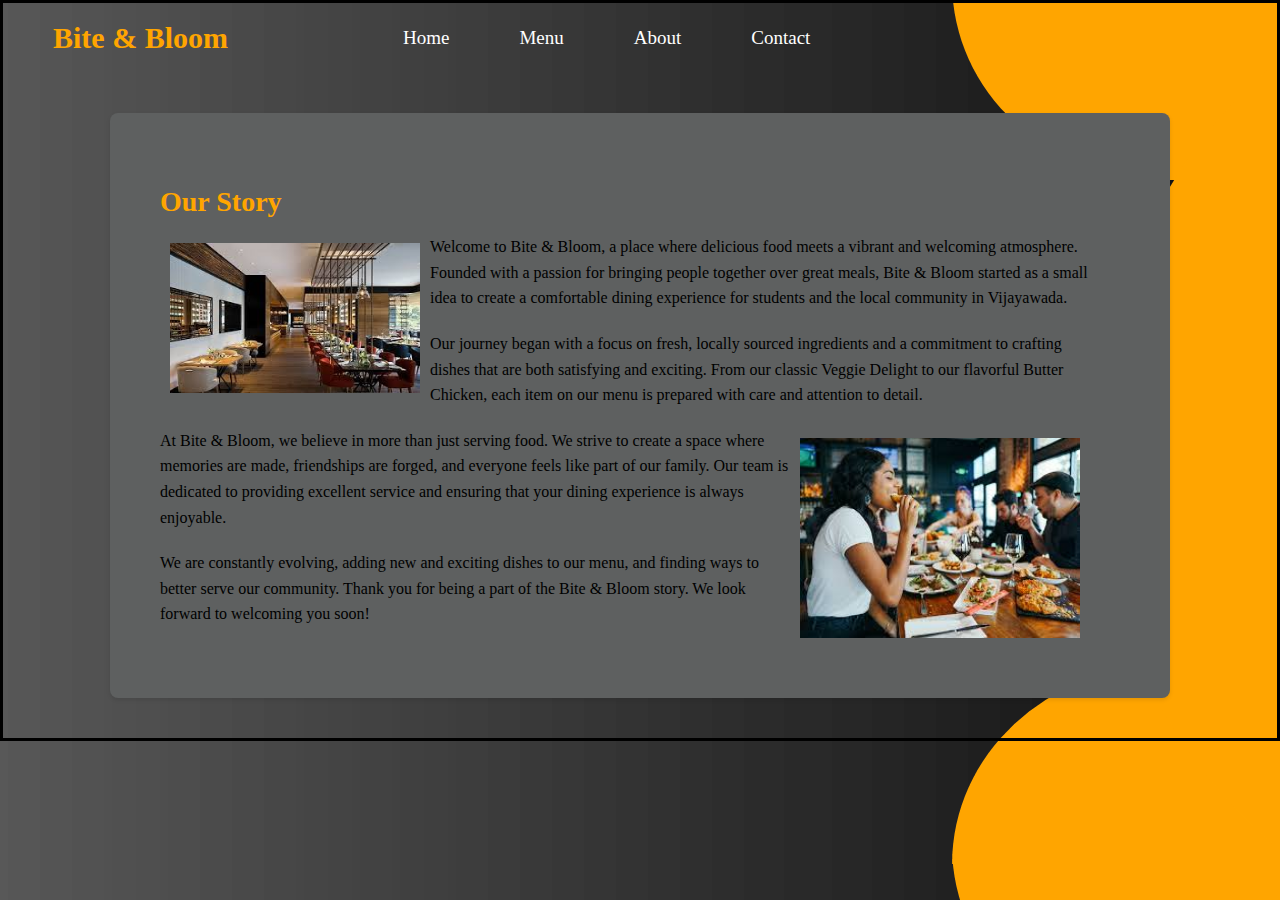
<file: about.html>
<!DOCTYPE html>
<html lang="en">
<head>
    <meta charset="UTF-8">
    <meta name="viewport" content="width=device-width, initial-scale=1.0">
    <title>About Us - CollegeResto</title>
    <link rel="stylesheet" href="style.css">

    <style>
        /* Specific CSS for the about page */

        .about-section {
            display: flex;
            justify-content: center;
            align-items: center;
            padding: 50px;
            max-width: 960px;
            margin: 40px auto;
            background-color: #5e6060;
            border-radius: 8px;
            box-shadow: 0 2px 4px rgba(0, 0, 0, 0.1);
        }

        .about-text {
            flex: 1;
            padding-right: 30px;
        }
        .about-text h2 {
            font-size: 28px;
            color: orange;
            margin-bottom: 15px;
        }

        .about-text p {
            line-height: 1.6;
            margin-bottom: 20px;
        }

        body{
            border: 3px solid;
            display: flow-root;
        }
        #img1{
            float: left;
            margin: 10px ;
        }

        #img2{
            float: right;
            margin: 10px ;
        }
    </style>
</head>
<body>
    <div class="main about-page">
        <div class="navbar">
            <div class="nav-1">
                <div class="logo">Bite & Bloom</div>
                <ul class="links">
                    <li><a href="index.html">Home</a></li>
                    <li><a href="menu.html">Menu</a></li>
                    <li><a href="about.html">About</a></li>
                    <li><a href="contact.html">Contact</a></li>
                </ul>
            </div>
        </div>
        

        <div class="about-section">
            <div class="about-text">
                <h2>Our Story</h2>
                <img src="images/about1.jpg"  height ="150px"  width="250px" id= "img1">
                <p>Welcome to Bite & Bloom, a place where delicious food meets a vibrant and welcoming atmosphere. Founded with a passion for bringing people together over great meals, Bite & Bloom started as a small idea to create a comfortable dining experience for students and the local community in Vijayawada.</p>
                <p>Our journey began with a focus on fresh, locally sourced ingredients and a commitment to crafting dishes that are both satisfying and exciting. From our classic Veggie Delight to our flavorful Butter Chicken, each item on our menu is prepared with care and attention to detail.</p>
                <img src="images/about2.jpg"  height ="200px"  width="280px" id = "img2">
                <p>At Bite & Bloom, we believe in more than just serving food. We strive to create a space where memories are made, friendships are forged, and everyone feels like part of our family. Our team is dedicated to providing excellent service and ensuring that your dining experience is always enjoyable.</p>
                <p>We are constantly evolving, adding new and exciting dishes to our menu, and finding ways to better serve our community. Thank you for being a part of the Bite & Bloom story. We look forward to welcoming you soon!</p>
            </div>
        </div>
    </div>
</body>
</html>
</file>
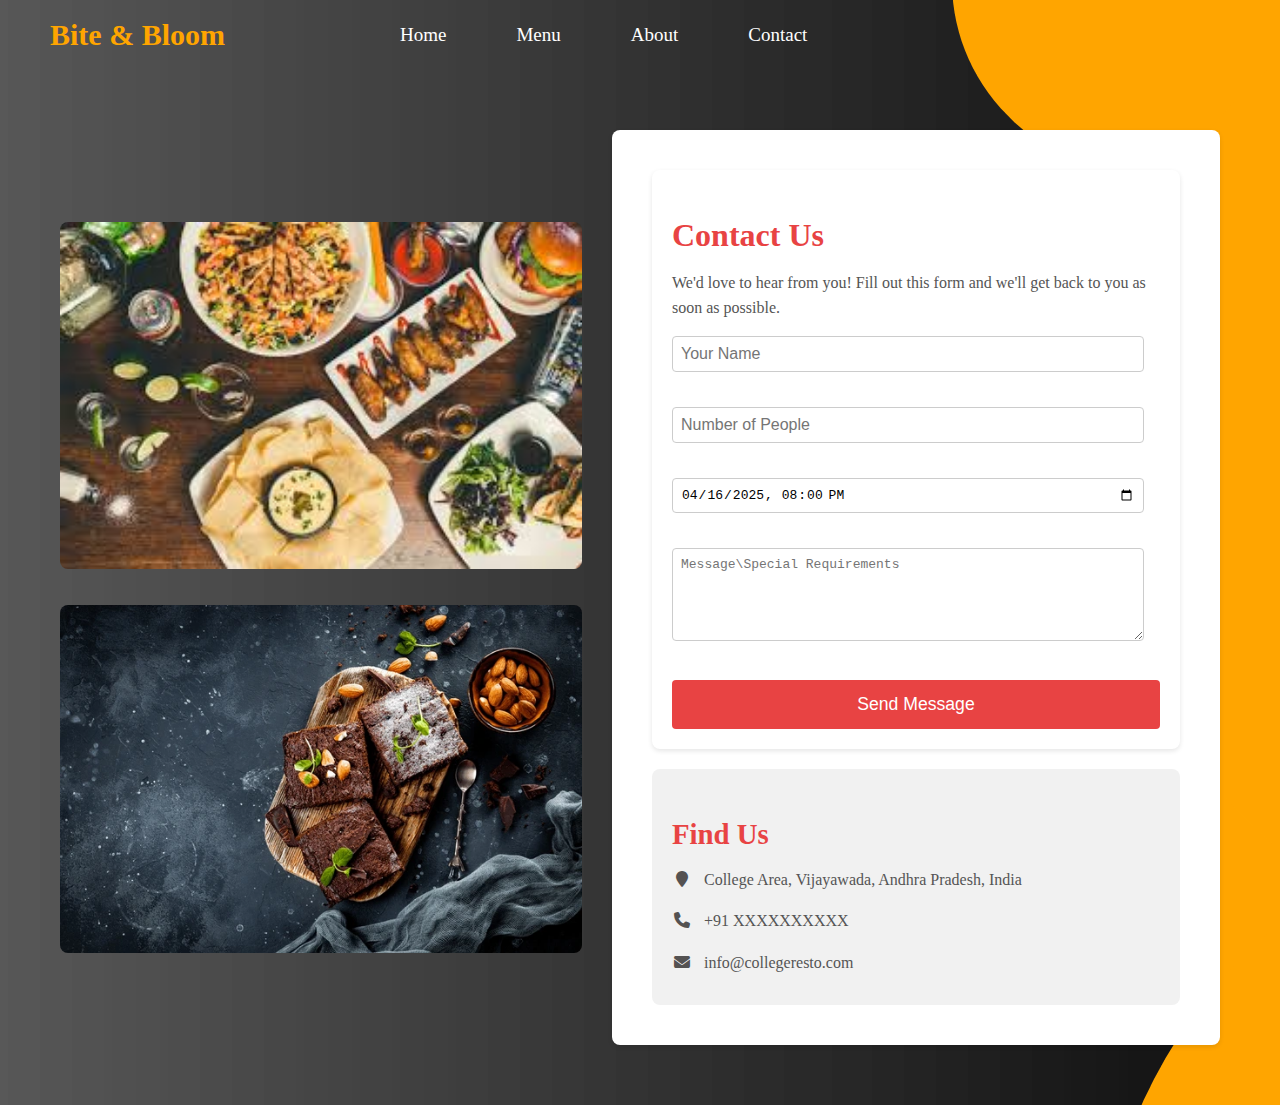
<file: contact.html>
<!DOCTYPE html>
<html lang="en">
<head>
    <meta charset="UTF-8">
    <meta name="viewport" content="width=device-width, initial-scale=1.0">
    <title>Contact Us - CollegeResto</title>
    <link rel="stylesheet" href="style.css">
    <link rel="stylesheet" href="https://cdnjs.cloudflare.com/ajax/libs/font-awesome/6.7.2/css/all.min.css" integrity="sha512-Evv84Mr4kqVGRNSgIGL/F/aIDqQb7xQ2vcrdIwxfjThSH8CSR7PBEakCr51Ck+w+/U6swU2Im1vVX0SVk9ABhg==" crossorigin="anonymous" referrerpolicy="no-referrer" />

    <style>
        /* contact.css - Integrated from previous */
        
        .contact-container {
            display: flex;
            justify-content: center;
            align-items: center;
            padding: 60px;
            flex: 1;
            border-radius: 8px;
        }

        .contact-left {
            flex: 0 0 45%; /* Adjust width as needed */
            padding-right: 30px;
        }

        .contact-left img {
            display: block;
            width: 100%;
            height: auto;
            border-radius: 8px;
        }

        .contact-right {
            flex: 1;
            padding: 40px;
            background-color: #fff;
            border-radius: 8px;
            box-shadow: 0 2px 5px rgba(0, 0, 0, 0.1);
        }

        .contact-right h2 {
            font-size: 2.5em;
            margin-bottom: 15px;
            color: #333;
        }

        .contact-right p {
            line-height: 1.6;
            margin-bottom: 20px;
            color: #555;
        }

        .form-group {
            margin-bottom: 20px;
        }

        .form-group label {
            display: block;
            margin-bottom: 5px;
            font-weight: bold;
            color: #333;
        }

        .form-group input[type="text"],
        .form-group input[type="number"],
        .form-group input[type="datetime-local"],
        .form-group textarea {
            width: calc(100% - 12px);
            padding: 10px;
            border: 1px solid #ccc;
            border-radius: 4px;
            font-size: 1em;
        }

        .form-group textarea {
            resize: vertical;
        }

        .submit-btn {
            background-color: #f44336; /* W3Schools red */
            color: #fff;
            padding: 12px 20px;
            border: none;
            border-radius: 4px;
            font-size: 1.1em;
            cursor: pointer;
            transition: background-color 0.3s ease;
        }

        .submit-btn:hover {
            background-color: #d32f2f;
        }

        .contact-info {
            margin-top: 30px;
            padding-top: 20px;
            border-top: 1px solid #eee;
        }

        .contact-info h3 {
            font-size: 1.5em;
            margin-bottom: 10px;
            color: #333;
        }

        .contact-info p {
            line-height: 1.6;
            color: #777;
            margin-bottom: 8px;
        }

        .contact-info a {
            color: #007bff;
            text-decoration: none;
        }

        .contact-info a:hover {
            text-decoration: underline;
        }

        
        

        /* New styles to align with W3Schools template */
        .contact-form-container {
            background-color: #fff;
            padding: 20px;
            border-radius: 8px;
            box-shadow: 0 2px 5px rgba(0, 0, 0, 0.1);
            margin-bottom: 20px;
        }

        .contact-form-container h2 {
            font-size: 2em;
            color: #e84343;
            margin-bottom: 15px;
            text-align: left; /* Align with the form */
        }

        .contact-form-container p {
            color: #555;
            margin-bottom: 15px;
            line-height: 1.6;
            text-align: left; /* Align with the form */
        }

        .contact-form-container label {
            display: block;
            margin-bottom: 8px;
            font-weight: bold;
            color: #333;
        }

        .contact-form-container input[type=text],
        .contact-form-container input[type=number],
        .contact-form-container input[type=datetime-local],
        .contact-form-container textarea {
            width: calc(100% - 16px);
            padding: 8px;
            margin-bottom: 15px;
            border: 1px solid #ccc;
            border-radius: 4px;
            box-sizing: border-box; /* Important for padding to be inside width */
            font-size: 1em;
        }

        .contact-form-container textarea {
            resize: vertical;
        }

        .contact-form-container button[type=submit] {
            background-color: #e84343;
            color: white;
            padding: 14px 20px;
            border: none;
            cursor: pointer;
            width: 100%;
            border-radius: 4px;
            font-size: 1.1em;
        }

        .contact-form-container button[type=submit]:hover {
            opacity: 0.8;
        }

        .contact-info-container {
            background-color: #f1f1f1;
            padding: 20px;
            border-radius: 8px;
        }

        .contact-info-container h3 {
            font-size: 1.8em;
            color: #e84343;
            margin-bottom: 10px;
        }

        .contact-info-container p {
            color: #555;
            line-height: 1.6;
            margin-bottom: 10px;
        }

        .contact-info-container i {
            margin-right: 8px;
            color: #545252; /* Accent color */
        }
    </style>
</head>
<body>
    <div class="main">
        <div class="navbar">
            <div class="nav-1">
                <div class="logo">Bite & Bloom</div>
                <ul class="links">
                    <li><a href="index.html">Home</a></li>
                    <li><a href="menu.html">Menu</a></li>
                    <li><a href="about.html">About</a></li>
                    <li><a href="contact.html">Contact</a></li>
                </ul>
            </div>
            
        </div>

        <div class="contact-container">
            <div class="contact-left img">
                <img src="images/contactus1.png" height="400px"><br><br>
                <img src ="images/contactus2.webp" height="350px">
            </div>
            <div class="contact-right">
                <div class="contact-form-container">
                    <h2>Contact Us</h2>
                    <p>We'd love to hear from you! Fill out this form and we'll get back to you as soon as possible.</p>
                    <form action="#" method="post">
                        <div class="form-group">
                            
                            <input type="text" id="name" name="name" placeholder="Your Name" required>
                        </div>
                        <div class="form-group">
                            
                            <input type="number" id="people" name="people" placeholder="Number of People"  min = "0"  required>
                        </div>
                        <div class="form-group">
                            <input type="datetime-local" id="date" name="date"  placeholder="Date and time" value="2025-04-16T20:00" required>
                        </div>
                        <div class="form-group">
                            
                            <textarea id="message" name="message" rows="5" placeholder="Message\Special Requirements" required></textarea>
                        </div>
                        <button type="submit" class="submit-btn">Send Message</button>
                    </form>
                </div>

                <div class="contact-info-container">
                    <h3>Find Us</h3>
                    <p><i class="fa fa-map-marker fa-fw w3-xxlarge w3-margin-right"></i> College Area, Vijayawada, Andhra Pradesh, India</p>
                    <p><i class="fa fa-phone fa-fw w3-xxlarge w3-margin-right"></i> +91 XXXXXXXXXX</p>
                    <p><i class="fa fa-envelope fa-fw w3-xxlarge w3-margin-right"></i> info@collegeresto.com</p>
                </div>
            </div>
        </div>
    </div>
</body>
</html>
</file>
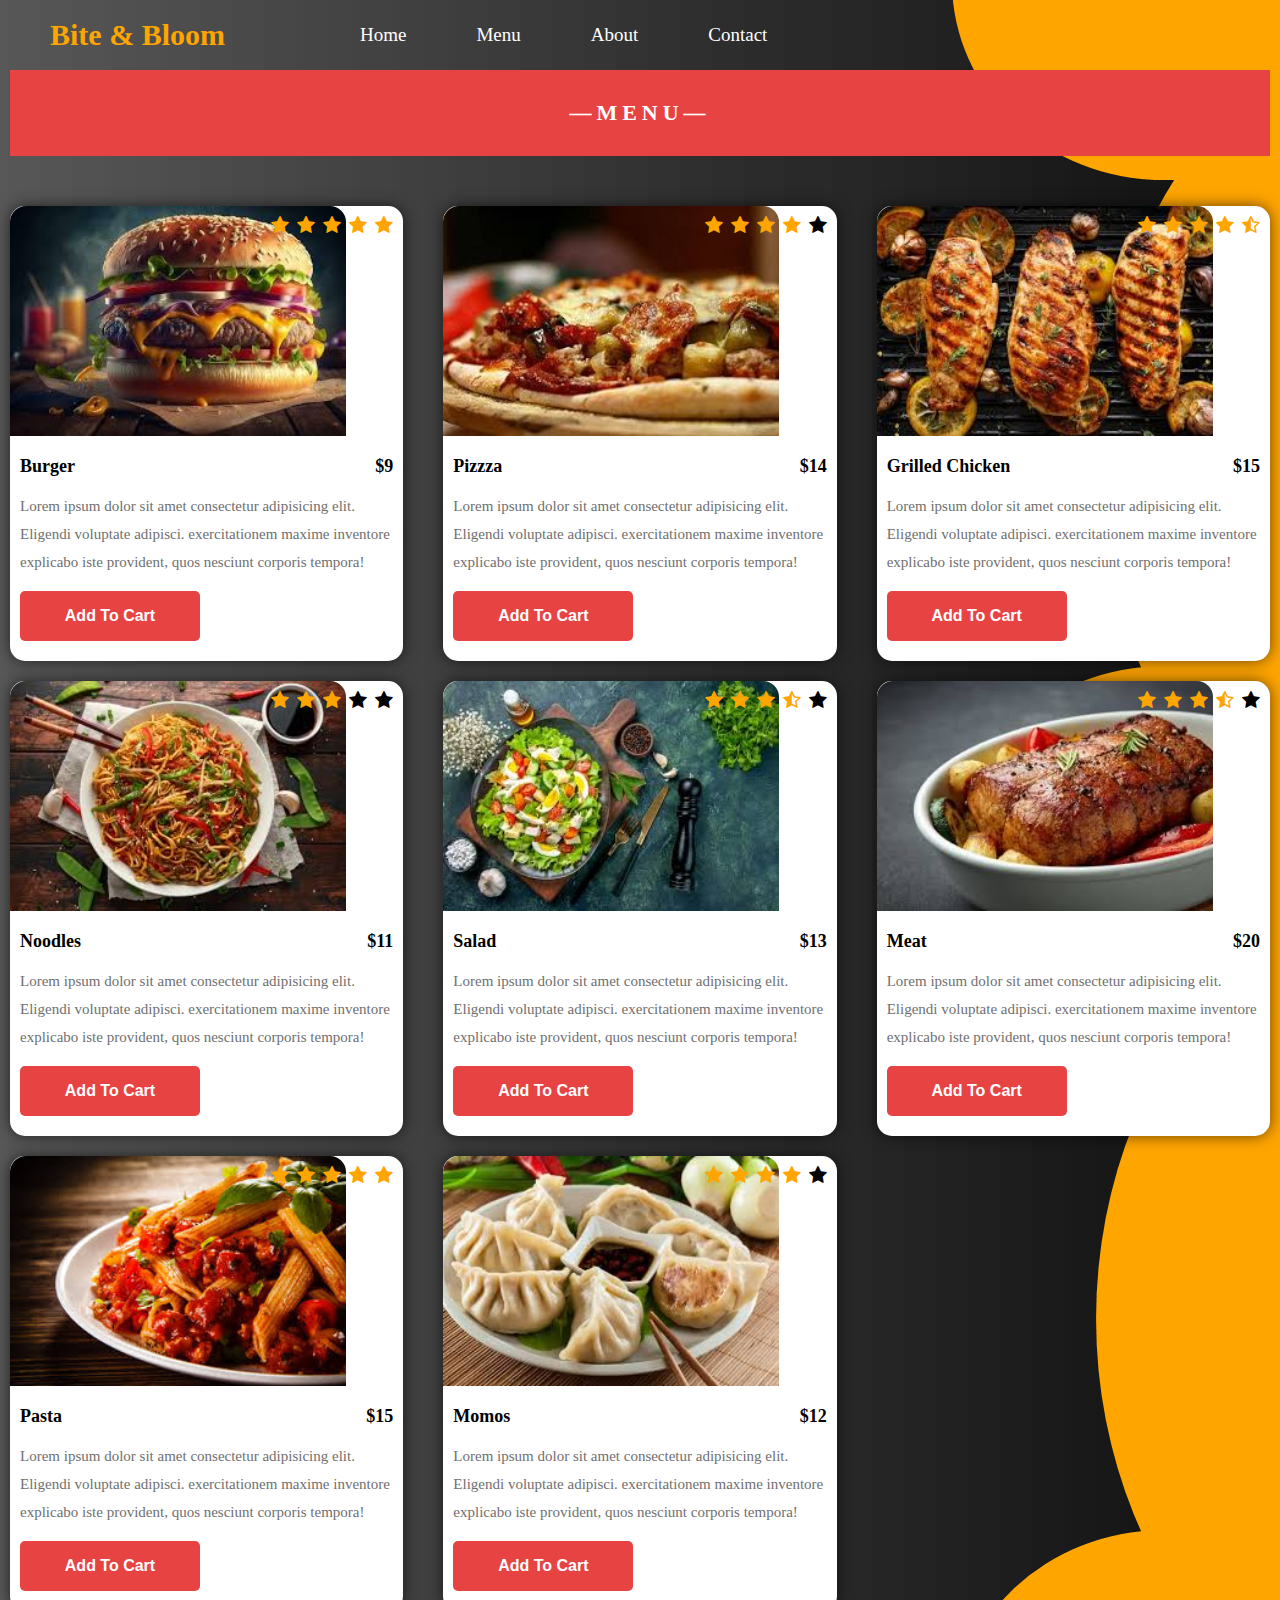
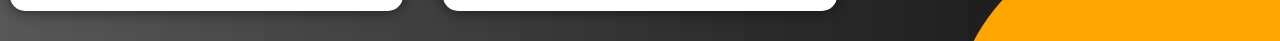
<file: menu.html>
<!DOCTYPE html>
<html lang="en">
<head>
    <meta charset="UTF-8">
    <meta name="viewport" content="width=device-width, initial-scale=1.0">
    <title>Our Special Menu</title>
    <link rel="stylesheet" href="style.css">
    <link rel="stylesheet" href="https://cdnjs.cloudflare.com/ajax/libs/font-awesome/4.7.0/css/font-awesome.min.css">
    <style>
        *{
            padding: 0;
            margin: 0;
            box-sizing: border-box;
        }
        .menu{
            padding: 0 10px 30px 10px;
            display: grid;
            grid-template-columns: repeat(auto-fit, minmax(320px, 1fr));
            grid-gap: 20px 40px;    
        }

        .heading{
            background:#e84343;
            color: #fff;
            margin-bottom:30px ;
            padding: 30px 0;
            grid-column: 1/-1;
            text-align: center;
        }
        
        .heading h3{
            font-weight: 600;
            font-size: 22px;
            letter-spacing: 5px;
            text-transform: uppercase;
        }
        
        .food-items{
            display: grid;
            position: relative;
            grid-template-rows: auto 1fr;
            border-radius: 15px;
            box-shadow: 0 0 15px rgba(0, 0, 0, 0.6);
            transition: .2s ease-in-out;
            background-color: #fff;
            
            
        }
        .food-items img{
            position: relative;
            width:336px;
            height:230px;
            border-top-left-radius: 1em 1em;
            border-top-right-radius: 1em 1em;
            cursor: pointer;

        }
        .food-rating {
            position: absolute;
            top: 10px;
            right: 10px;
            display: flex;
            gap: 0.5rem;
        }

        .rating-star {
            color: orange;
            font-size: 1.2em;
        }
        .empty-star {
            color: black;
            font-size: 1.2em;
        }

        h1{
            grid-column: 1/-1;
            text-align: center;
        }
        .details{
            padding: 20px 10px;
            display: grid;
            grid-template-rows: auto 1fr 50px;
            grid-row-gap: 15px;
        }
        .details-sub{
            display: grid;
            grid-template-columns: auto auto;

        }
        .details-sub h5{
            font-weight: 600;
            font-size: 18px;
        }
        .price{
            text-align: right;
        }
        .details p{
            color: #6f6f6f;
            font-size: 15px;
            line-height: 28px;
            font-weight: 400;
            align-self: stretch;
        }
        .details button{
            background: #e84343;
            border: none;
            color: white;
            font-size: 16px;
            font-weight: 600;
            border-radius :5px; 
            width: 180px;
            cursor: pointer;
        }
        .details button:hover{
            background: #fc0101;
        }


    </style>
</head>
<body>
    <div class="main menu-page">
        <div class="navbar">
            <div class="nav-1">
                <div class="logo">Bite & Bloom</div>
                <ul class="links">
                    <li><a href="index.html">Home</a></li>
                    <li><a href="menu.html">Menu</a></li>
                    <li><a href="about.html">About</a></li>
                    <li><a href="contact.html">Contact</a></li>
                </ul>
            </div>   
        </div>
        <div class="menu">
            <div class="heading">
                <h3>&mdash;menu&mdash;</h3>
            </div>

            <div class="food-items">
                <img src="images/burger.jpg" width="350px">
                <div class="food-rating">
                    <span class="fa fa-star rating-star checked"></span>
                    <span class="fa fa-star rating-star checked"></span>
                    <span class="fa fa-star rating-star checked"></span>
                    <span class="fa fa-star rating-star checked"></span>
                    <span class="fa fa-star rating-star checked"></span>
                </div>
                <div class="details">
                    <div class="details-sub">
                        <h5>Burger</h5>
                        <h5 class="price">$9</h5>
                    </div>
                    <p>Lorem ipsum dolor sit amet consectetur adipisicing elit. Eligendi voluptate adipisci. 
                        exercitationem maxime inventore explicabo iste provident, quos nesciunt corporis tempora!</p>
                    <button>Add To Cart</button>
                </div>
            </div>

            <div class="food-items">
                <img src="images/pizza.jpg">
                <div class="food-rating" data-rating="3.5">
                    <span class="fa fa-star rating-star checked"></span>
                    <span class="fa fa-star rating-star checked"></span>
                    <span class="fa fa-star rating-star checked"></span>
                    <span class="fa fa-star rating-star"></span>
                    <span class="fa fa-star empty-star"></span>
                </div>
                <div class="details">
                    <div class="details-sub">
                        <h5>Pizzza</h5>
                        <h5 class="price">$14</h5>
                    </div>
                    <p>Lorem ipsum dolor sit amet consectetur adipisicing elit. Eligendi voluptate adipisci. 
                        exercitationem maxime inventore explicabo iste provident, quos nesciunt corporis tempora!</p>
                    <button>Add To Cart</button>
                </div>
            </div>

            <div class="food-items">
                <img src="images/chicken.jpg">
                <div class="food-rating">
                    <span class="fa fa-star rating-star checked"></span>
                    <span class="fa fa-star rating-star checked"></span>
                    <span class="fa fa-star rating-star checked"></span>
                    <span class="fa fa-star rating-star checked"></span>
                    <span class="fa fa-star-half-o rating-star checked"></span>
                </div>
                <div class="details">
                    <div class="details-sub">
                        <h5>Grilled Chicken</h5>
                        <h5 class="price">$15</h5>
                    </div>
                    <p>Lorem ipsum dolor sit amet consectetur adipisicing elit. Eligendi voluptate adipisci. 
                        exercitationem maxime inventore explicabo iste provident, quos nesciunt corporis tempora!</p>
                    <button>Add To Cart</button>
                </div>
            </div>

            <div class="food-items">
                <img src="images/Noodles.jpg">
                <div class="food-rating">
                    <span class="fa fa-star rating-star checked"></span>
                    <span class="fa fa-star rating-star checked"></span>
                    <span class="fa fa-star rating-star checked"></span>
                    <span class="fa fa-star empty-star"></span>
                    <span class="fa fa-star empty-star"></span>
                </div>
                <div class="details">
                    <div class="details-sub">
                        <h5>Noodles</h5>
                        <h5 class="price">$11</h5>
                    </div>
                    <p>Lorem ipsum dolor sit amet consectetur adipisicing elit. Eligendi voluptate adipisci. 
                        exercitationem maxime inventore explicabo iste provident, quos nesciunt corporis tempora!</p>
                    <button>Add To Cart</button>
                </div>
            </div>

            <div class="food-items">
                <img src="images/salads.jpg">
                <div class="food-rating">
                    <span class="fa fa-star rating-star checked"></span>
                    <span class="fa fa-star rating-star checked"></span>
                    <span class="fa fa-star rating-star checked"></span>
                    <span class="fa fa-star-half-o rating-star checked"></span>
                    <span class="fa fa-star empty-star"></span>
                </div>
                <div class="details">
                    <div class="details-sub">
                        <h5>Salad</h5>
                        <h5 class="price">$13</h5>
                    </div>
                    <p>Lorem ipsum dolor sit amet consectetur adipisicing elit. Eligendi voluptate adipisci. 
                        exercitationem maxime inventore explicabo iste provident, quos nesciunt corporis tempora!</p>
                    <button>Add To Cart</button>
                </div>
            </div>

            <div class="food-items">
                <img src="images/Meat.jpg">
                <div class="food-rating">
                    <span class="fa fa-star rating-star checked"></span>
                    <span class="fa fa-star rating-star checked"></span>
                    <span class="fa fa-star rating-star checked"></span>
                    <span class="fa fa-star-half-o rating-star checked"></span>
                    <span class="fa fa-star empty-star"></span>
                </div>
                <div class="details">
                    <div class="details-sub">
                        <h5>Meat</h5>
                        <h5 class="price">$20</h5>
                    </div>
                    <p>Lorem ipsum dolor sit amet consectetur adipisicing elit. Eligendi voluptate adipisci. 
                        exercitationem maxime inventore explicabo iste provident, quos nesciunt corporis tempora!</p>
                    <button>Add To Cart</button>
                </div>
            </div>

            <div class="food-items" id="gap">
                <img src="images/pasta.jpg">
                <div class="food-rating">
                    <span class="fa fa-star rating-star checked"></span>
                    <span class="fa fa-star rating-star checked"></span>
                    <span class="fa fa-star rating-star checked"></span>
                    <span class="fa fa-star rating-star checked"></span>
                    <span class="fa fa-star rating-star checked"></span>
                </div>
                <div class="details">
                    <div class="details-sub">
                        <h5>Pasta</h5>
                        <h5 class="price">$15</h5>
                    </div>
                    <p>Lorem ipsum dolor sit amet consectetur adipisicing elit. Eligendi voluptate adipisci. 
                        exercitationem maxime inventore explicabo iste provident, quos nesciunt corporis tempora!</p>
                    <button>Add To Cart</button>
                </div>
            </div>

            <div class="food-items" id="gap">
                <img src="images/Momos.jpg">
                <div class="food-rating">
                    <span class="fa fa-star rating-star checked"></span>
                    <span class="fa fa-star rating-star checked"></span>
                    <span class="fa fa-star rating-star checked"></span>
                    <span class="fa fa-star rating-star checked"></span>
                    <span class="fa fa-star empty-star"></span>
                </div>
                <div class="details">
                    <div class="details-sub">
                        <h5>Momos</h5>
                        <h5 class="price">$12</h5>
                    </div>
                    <p>Lorem ipsum dolor sit amet consectetur adipisicing elit. Eligendi voluptate adipisci. 
                        exercitationem maxime inventore explicabo iste provident, quos nesciunt corporis tempora!</p>
                    <button>Add To Cart</button>
                </div>
            </div>
        </div>  
    </div>
</body>
</html>
</file>
<file: style.css>
@import url('https://fonts.googleapis.com/css?family=Muli&display=swap');


body{
    margin: 0;
    padding: 0;
    background : url(images/Background2.png);
}
.navbar{
    display: flex;
    justify-content: space-between;
    padding: 0px 100px 0px 50px;
    height: 70px;
    align-items: center;
}
.links{
    display: flex;
    list-style: none;
    gap: 40px;
}
.nav-1{
    display: flex;
    align-items: center;
    gap: 120px;
}
.logo{
    color: orange;
    font-size: 30px;
    font-weight: 600;
}
.navbar li {
    font-size: 19px;
    color: orange;
    position: relative;
    cursor: pointer;
    text-decoration: none;
}
.navbar a{
    color: white;
    text-decoration: none;
    padding: 15px;
    display: block;
    text-align: center;
}

.navbar a:hover{
    background-color: hsl(0, 0%,10%);
}



.icons{
    display: flex;
    gap: 35px;
}
.icons i{
    font-size: 25px;
    color: black;
}
.hero{
    display: flex;
    align-items: center;
    gap: 150px;
    margin-top:80px ;
}

.left{
    display: flex;
    flex-direction: column;
    padding-left:  240px;
    align-items: start;
}
.p1{
    font-size: 30px;
    font-style: italic;
}
.p2{
    font-size: 85px;
    font-weight: 600;
}
.p3{
    font-size: 27px;
    font-style: italic;
    color: orange;
    margin-bottom: 15px;
}
.p4{
    border: 2px solid white;
    padding: 5px 15px;
    border-radius: 30px;
    color: white;
    text-decoration: none;
}
.food{
    border: 2px solid white;
    border-radius: 50%;
}
#food{
    background: url(images/food.png);
    width: 500px;
    height: 500px;
    background-size: cover;
}
.items{
    display: flex;
    padding-left: 150px;
    margin-top: -50px;
    gap: 20px;
}
#food1,
#food2, 
#food3, 
#food4{
    border: 2px solid white;
    width: 120px;
    height: 120px;
    border-radius: 50%;
}
#food1{
    background:url(images/food1.png) ;
    background-size: cover;
}
#food2{
    background:url(images/food2.png) ;
    background-size: cover;
}
#food3{
    background:url(images/food3.png) ;
    background-size: cover;
}
#food4{
    background:url(images/food4.png) ;
    background-size: cover;
}
</file>
